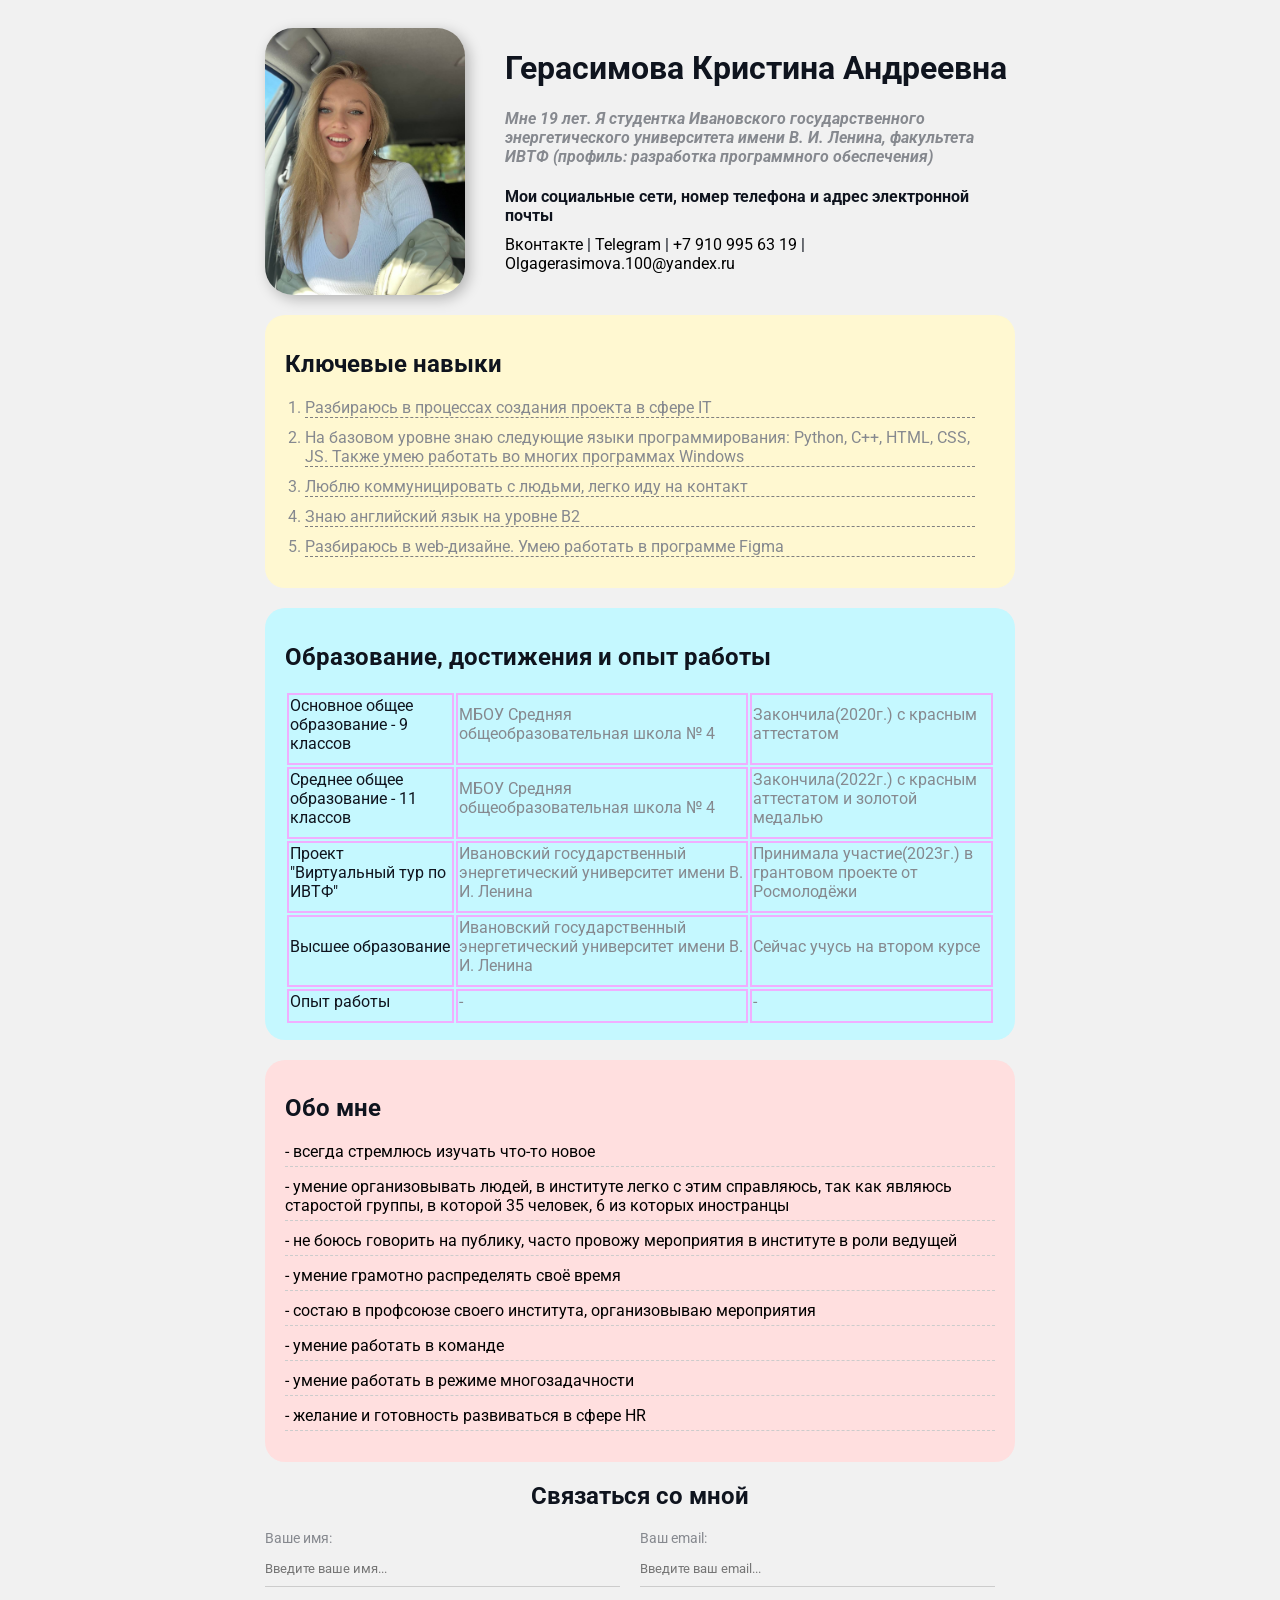
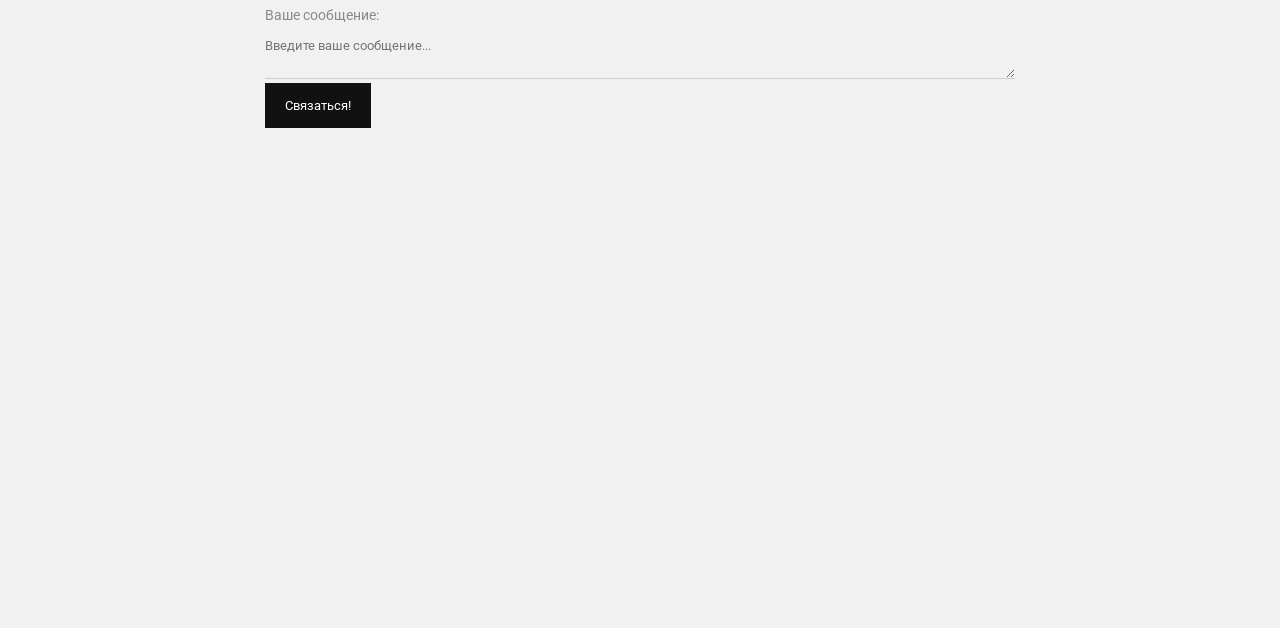
<file: index.html>
<!DOCTYPE html>
<html>
<head>
    <meta charset="UTF-8">
    <title>Gerasimova CV</title>
    <link href="styles.css" rel="stylesheet"/>
</head>
<body>
    <div class="container">
        <div class="info">
            <img src="avatar.jpg"
            class="avatar">

            <div class="info-text">
                <h1>Герасимова Кристина Андреевна</h1>
                <p>Мне 19 лет. Я студентка <strong>Ивановского государственного энергетического университета имени В. И. Ленина</strong>, факультета <strong>ИВТФ</strong> (профиль: разработка программного обеспечения)</p>
                

                <h4>Мои социальные сети, номер телефона и адрес электронной почты</h4>
        
                    <a href="https://vk.com/kgerasimova2000" target="_blank">Вконтакте</a>
                    |
                    <a href="https://t.me/KristinaGerasimova" target="_blank">Telegram</a>
                    |
                    <a>+7 910 995 63 19</a>
                    |
                    <a href="https://mail.yandex.ru/?uid=527321265#inbox" target="_blank">Olgagerasimova.100@yandex.ru</a>
            </div>

        </div>

        <div class="card bg-yellow">
            <h2>Ключевые навыки</h2>
            <ol class="list">
                <li>Разбираюсь в процессах создания проекта в сфере IT</li>
                <li>На базовом уровне знаю следующие языки программирования: Python, C++, HTML, CSS, JS. Также умею работать во многих программах Windows</li>
                <li>Люблю коммуницировать с людьми, легко иду на контакт</li>
                <li>Знаю английский язык на уровне B2</li>
                <li>Разбираюсь в web-дизайне. Умею работать в программе Figma</li>
            </ol>
        </div>
     
        <div class="card bg-blue">
            <h2>Образование, достижения и опыт работы</h2>
            <table class="table">
                    <tr>
                        <td>Основное общее образование - 9 классов</td>
                        <td>МБОУ Средняя общеобразовательная школа № 4</td>
                        <td>Закончила(2020г.) с красным аттестатом</td>
                    </tr>
                    <tr>
                        <td>Среднее общее образование - 11 классов</td>
                        <td>МБОУ Средняя общеобразовательная школа № 4</td>
                        <td>Закончила(2022г.) с красным аттестатом и золотой медалью</td>
                    </tr>
                    <tr>
                        <td>Проект "Виртуальный тур по ИВТФ"</td>
                        <td>Ивановский государственный энергетический университет имени В. И. Ленина</td>
                        <td>Принимала участие(2023г.) в грантовом проекте от Росмолодёжи</td>
                    </tr>
                    <tr>
                        <td>Высшее образование</td>
                        <td>Ивановский государственный энергетический университет имени В. И. Ленина</td>
                        <td>Сейчас учусь на втором курсе</td>
                    </tr>
                    <tr>
                        <td>Опыт работы</td>
                        <td>-</td>
                        <td>-</td>
                    </tr>
            </table>
        </div>
        
        <div class="card bg-red">
            <h2>Обо мне</h2>
            <body>
                <ul class="link-list">
                    <li>
                        <a>- всегда стремлюсь изучать что-то новое</a>
                    </li>
                    <li>
                        <a>- умение организовывать людей, в институте легко с этим справляюсь, так как являюсь старостой группы, в которой 35 человек, 6 из которых иностранцы</a>
                    </li>
                    <li>
                        <a>- не боюсь говорить на публику, часто провожу мероприятия в институте в роли ведущей</a>
                    </li>
                    <li>
                        <a>- умение грамотно распределять своё время</a>
                    </li>
                    <li>
                        <a>- состаю в профсоюзе своего института, организовываю мероприятия</a>
                    </li>
                    <li>
                        <a>- умение работать в команде</a>
                    </li>
                    <li>
                        <a>- умение работать в режиме многозадачности</a>
                    </li>
                    <li>
                        <a>- желание и готовность развиваться в сфере HR</a>
                    </li>
                </ul>
            </body>
        </div>
        
        <div class="contact">
            <h2>Связаться со мной</h2>

            <form action="/">
                <div class="row">
                    <div class="form-group">
                        <label for="name">Ваше имя:</label>
                        <input type="text" id="name" placeholder="Введите ваше имя..."> 

                    </div>
                    
                    <div class="form-group">
                        <label for="email">Ваш email:</label>
                        <input type="email" id="email" placeholder="Введите ваш email...">

                    </div>
                </div>

                <div class="form-group">
                    <label for="message">Ваше сообщение:</label>
                    <textarea type="text" id="message" placeholder="Введите ваше сообщение..." cols="20" rows="2"></textarea>
                </div>

                <input class="btn" type="submit" value="Связаться!">

            </form>
        </div>
        <div class="position">
            <div class="box"></div>
        </div>
    </div>


    <div style="margin-bottom: 500px"></div>

</body>
</html>
</file>
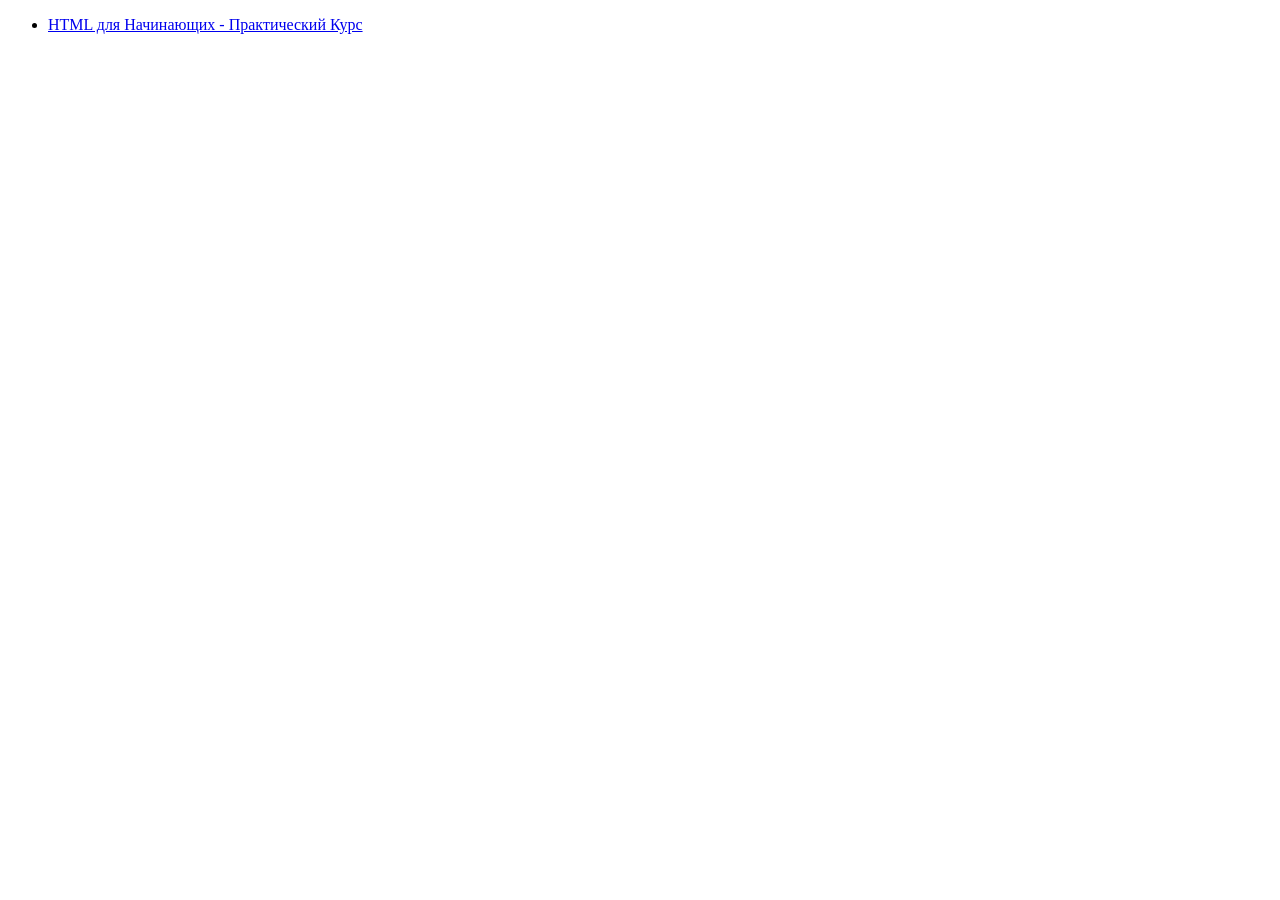
<file: youtube.html>
<!DOCTYPE html>
<html lang="en">
<head>
    <meta charset="UTF-8">
    <title>Youtube курсы</title>
</head>
<body>
    <ul>
        <li>
            <a href="https://www.youtube.com/watch?v=DOEtVdkKwcU">HTML для Начинающих - Практический Курс</a>
        </li>
    </ul>
</body>
</html>
</file>
<file: styles.css>
@import url('https://fonts.googleapis.com/css2?family=Roboto&display=swap');

body{
    background-color: #f1f1f1;
    color: #0f141e;

    /*font-size: 16px;
    font-weight: normal;
    font-family: 'Roboto', sans-serif;*/

    font: normal 16px 'Roboto', sans-serif;
}

a{
    color: black;
    text-decoration: none;
}

a:hover{
    text-decoration: underline;
}
a:active{
    color: pink;
}

a:visited{
    color: grey;
}

.avatar{
    width: 200px;
    border-radius: 28px;
    box-shadow: 4px 4px 14px rgba(0, 0, 0, 0.25);
}

.info{
    display: flex;
    margin-bottom: 20px;
}

@media (max-width: 700px){
    .info{
        text-align: center;
        display: block;
    }
}

.info-text{
    margin-left: 40px;
}

.info-text h4 {
    margin-bottom: 10px;
}

.info p{
    color: #86898f;
    margin: 0;
    font-style: italic;
    font-weight: bold;
    text-decoration: none;
    /*text-transform: uppercase;*/
    /*letter-spacing: 5px;*/
    /*word-spacing: 42px*/
}

.container{
    max-width: 750px;
    margin: auto;
    padding-top: 20px;
}

/*.social {
    background: pink;
    padding: 7px;
    border: 5px solid plum;
    border-bottom-style: dotted;
    border-top-style: dotted;
    /*margin: 10px;*/
/*}*/

/*.box-model > div{
    float: left;
    background: #000;
    height: 200px;
    border: 4px solid red;
    width: 25%;
    box-sizing: border-box;
/*}*/

.bg-yellow{
    background: #fff8d1;
}

.bg-blue{
    background: #c5f8ff;
}

.bg-red{
    background: #ffdfdf;
}

.card{
    padding: 15px 20px;
    margin-bottom: 20px;
    border-radius: 20px;
}

.list{
    padding: 0px 20px;
}

.list li{
    color: #86898f;
    margin-bottom: 10px;
    border-bottom: 1px dashed grey;
}

.table{
    width: 100%;
}

.table td{
    padding-bottom: 10px;
}

.table td:nth-child(2), .table td:nth-child(3){
    color: #86898f;
}

.table td:nth-child(-n+3){
    border: 2px solid rgb(240, 174, 255);
    margin-bottom: 1px;
}

.link-list{
    list-style: none;
    padding: 0;
}

.link-list li{
    margin-bottom: 10px;
    padding-bottom: 5px;
    border-bottom: 1px dashed #ccc;
}

.contact h2{
    text-align: center;
}

.form-group label{
    display: block;
    font-size: 14px;
    color: #86898f;
}

.form-group input, .form-group textarea{
    width: 100%;
    box-sizing: border-box;
    border: none;
    background: transparent;
    border-bottom: 1px solid #ccc;
    color: #000;
    padding: 15px 0 10px;
    outline: none;
    font-family: inherit;
}

.row{
    display: flex;
    margin-bottom: 20px;
}

.row > .form-group{
    width: 50%;
    margin-right: 20px;
}

.btn{
    background: #111;
    padding: 15px 20px;
    color: #fff;
    border: none;
    font-family: inherit;
    cursor: pointer;
}

.btn:hover{
    opacity: 0.9;
}

/*.position{
    position: relative;
    border: 4px solid black;
    margin-top: 40px;
    padding: 20px;
    height: 300px;
}

.box{
    position: absolute;
    bottom: 0px;
    width: 50px;
    height: 50px;
    background: lightcoral;
}*/
</file>
